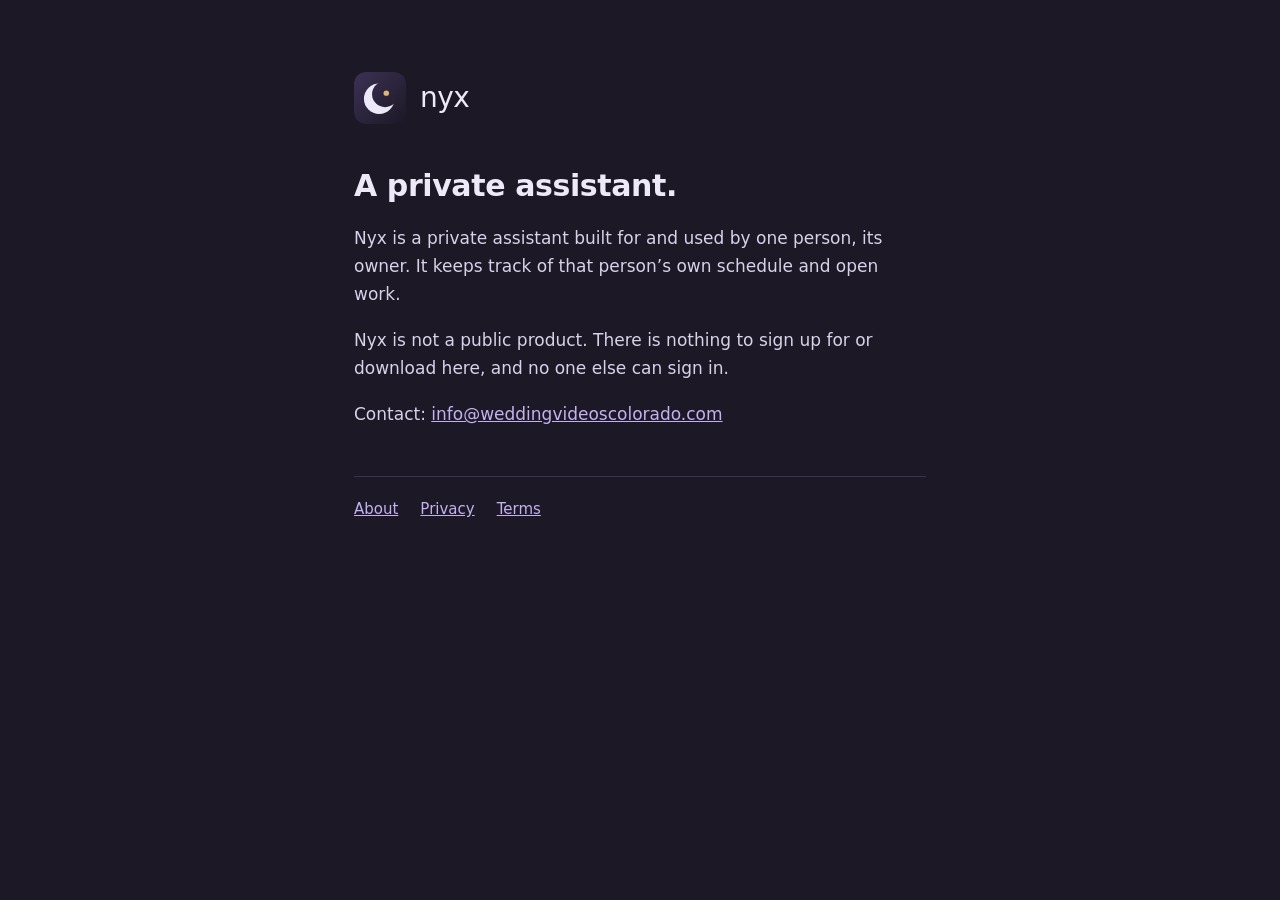
<file: index.html>
<!doctype html>
<html lang="en">
<head>
<meta charset="utf-8">
<meta name="viewport" content="width=device-width, initial-scale=1">
<meta name="robots" content="noindex">
<title>Nyx</title>
<link rel="icon" href="logo.svg" type="image/svg+xml">
<link rel="stylesheet" href="style.css">
</head>
<body>
<main>
<a class="mark" href="./"><img src="logo.svg" alt=""><span>nyx</span></a>
<h1>A private assistant.</h1>
<p>Nyx is a private assistant built for and used by one person, its owner. It keeps track of that person&rsquo;s own schedule and open work.</p>
<p>Nyx is not a public product. There is nothing to sign up for or download here, and no one else can sign in.</p>
<p>Contact: <a href="mailto:info@weddingvideoscolorado.com">info@weddingvideoscolorado.com</a></p>
<nav><a href="./">About</a><a href="privacy.html">Privacy</a><a href="terms.html">Terms</a></nav>
</main>
</body>
</html>
</file>
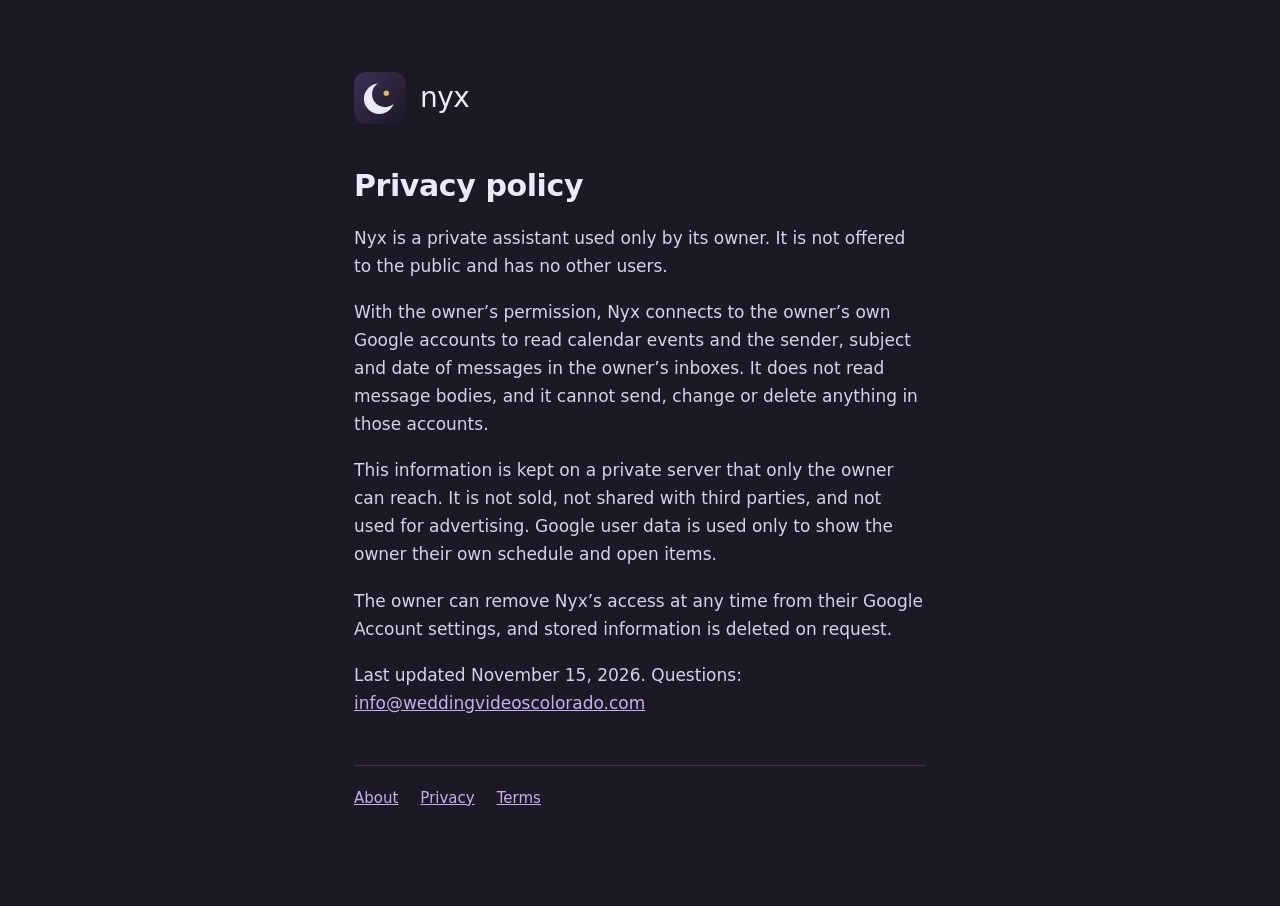
<file: privacy.html>
<!doctype html>
<html lang="en">
<head>
<meta charset="utf-8">
<meta name="viewport" content="width=device-width, initial-scale=1">
<meta name="robots" content="noindex">
<title>Nyx privacy policy</title>
<link rel="icon" href="logo.svg" type="image/svg+xml">
<link rel="stylesheet" href="style.css">
</head>
<body>
<main>
<a class="mark" href="./"><img src="logo.svg" alt=""><span>nyx</span></a>
<h1>Privacy policy</h1>
<p>Nyx is a private assistant used only by its owner. It is not offered to the public and has no other users.</p>
<p>With the owner&rsquo;s permission, Nyx connects to the owner&rsquo;s own Google accounts to read calendar events and the sender, subject and date of messages in the owner&rsquo;s inboxes. It does not read message bodies, and it cannot send, change or delete anything in those accounts.</p>
<p>This information is kept on a private server that only the owner can reach. It is not sold, not shared with third parties, and not used for advertising. Google user data is used only to show the owner their own schedule and open items.</p>
<p>The owner can remove Nyx&rsquo;s access at any time from their Google Account settings, and stored information is deleted on request.</p>
<p>Last updated November 15, 2026. Questions: <a href="mailto:info@weddingvideoscolorado.com">info@weddingvideoscolorado.com</a></p>
<nav><a href="./">About</a><a href="privacy.html">Privacy</a><a href="terms.html">Terms</a></nav>
</main>
</body>
</html>
</file>
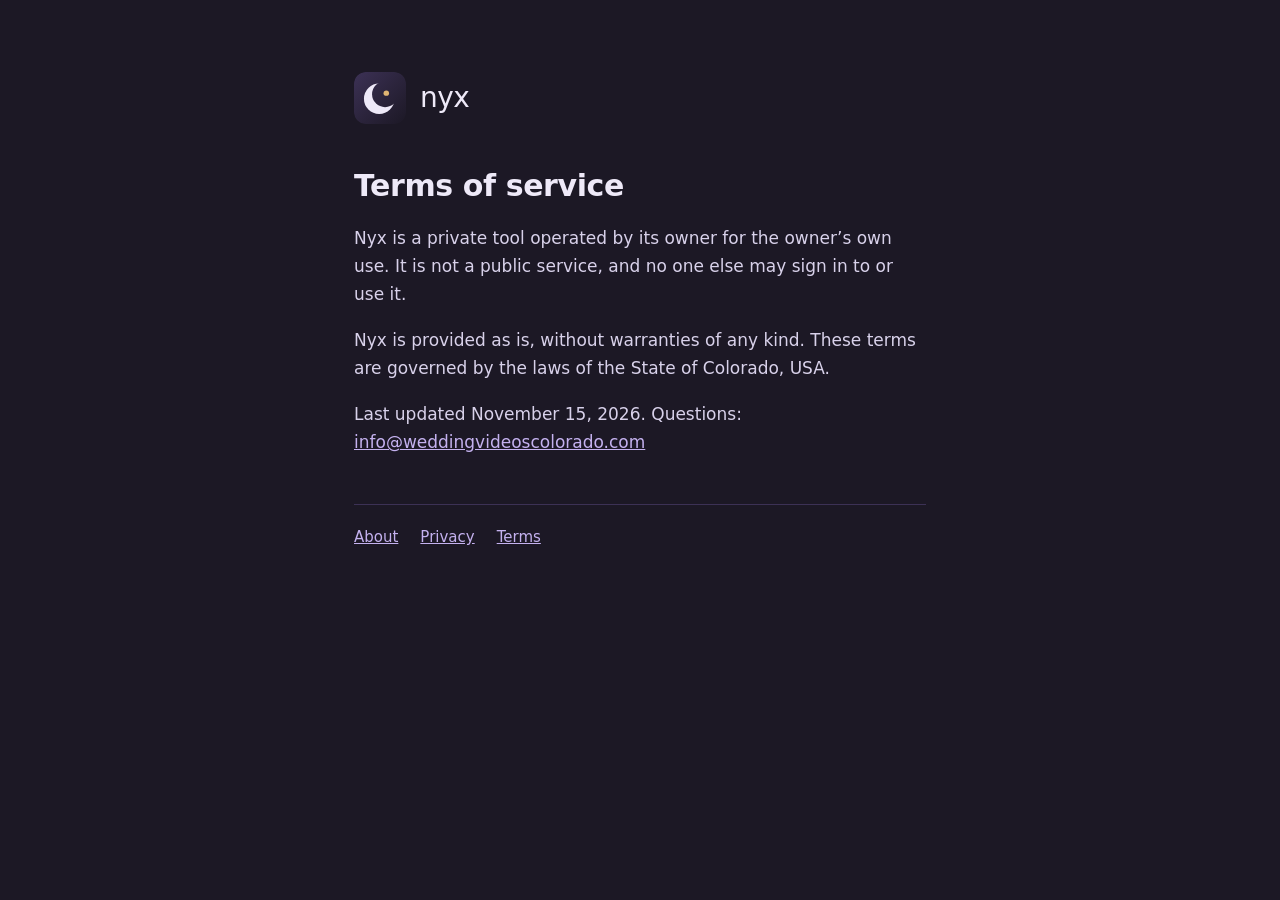
<file: terms.html>
<!doctype html>
<html lang="en">
<head>
<meta charset="utf-8">
<meta name="viewport" content="width=device-width, initial-scale=1">
<meta name="robots" content="noindex">
<title>Nyx terms of service</title>
<link rel="icon" href="logo.svg" type="image/svg+xml">
<link rel="stylesheet" href="style.css">
</head>
<body>
<main>
<a class="mark" href="./"><img src="logo.svg" alt=""><span>nyx</span></a>
<h1>Terms of service</h1>
<p>Nyx is a private tool operated by its owner for the owner&rsquo;s own use. It is not a public service, and no one else may sign in to or use it.</p>
<p>Nyx is provided as is, without warranties of any kind. These terms are governed by the laws of the State of Colorado, USA.</p>
<p>Last updated November 15, 2026. Questions: <a href="mailto:info@weddingvideoscolorado.com">info@weddingvideoscolorado.com</a></p>
<nav><a href="./">About</a><a href="privacy.html">Privacy</a><a href="terms.html">Terms</a></nav>
</main>
</body>
</html>
</file>
<file: style.css>
:root { color-scheme: dark; }
* { box-sizing: border-box; }
body { margin: 0; background: #1C1825; color: #EEE9F8; font: 17px/1.65 system-ui, -apple-system, "Segoe UI", Roboto, sans-serif; }
main { max-width: 620px; margin: 0 auto; padding: 72px 24px 96px; }
.mark { display: flex; align-items: center; gap: 14px; margin-bottom: 44px; text-decoration: none; color: inherit; }
.mark img { width: 52px; height: 52px; border-radius: 12px; }
.mark span { font-size: 28px; letter-spacing: -0.5px; }
h1 { font-size: 30px; line-height: 1.2; font-weight: 600; margin: 0 0 20px; letter-spacing: -0.4px; }
p { margin: 0 0 18px; color: #D8D1EA; }
a { color: #C4B1EF; }
a:focus-visible { outline: 2px solid #E0B572; outline-offset: 3px; }
nav { margin-top: 48px; padding-top: 20px; border-top: 1px solid #3C3155; display: flex; gap: 22px; font-size: 15px; }
</file>
